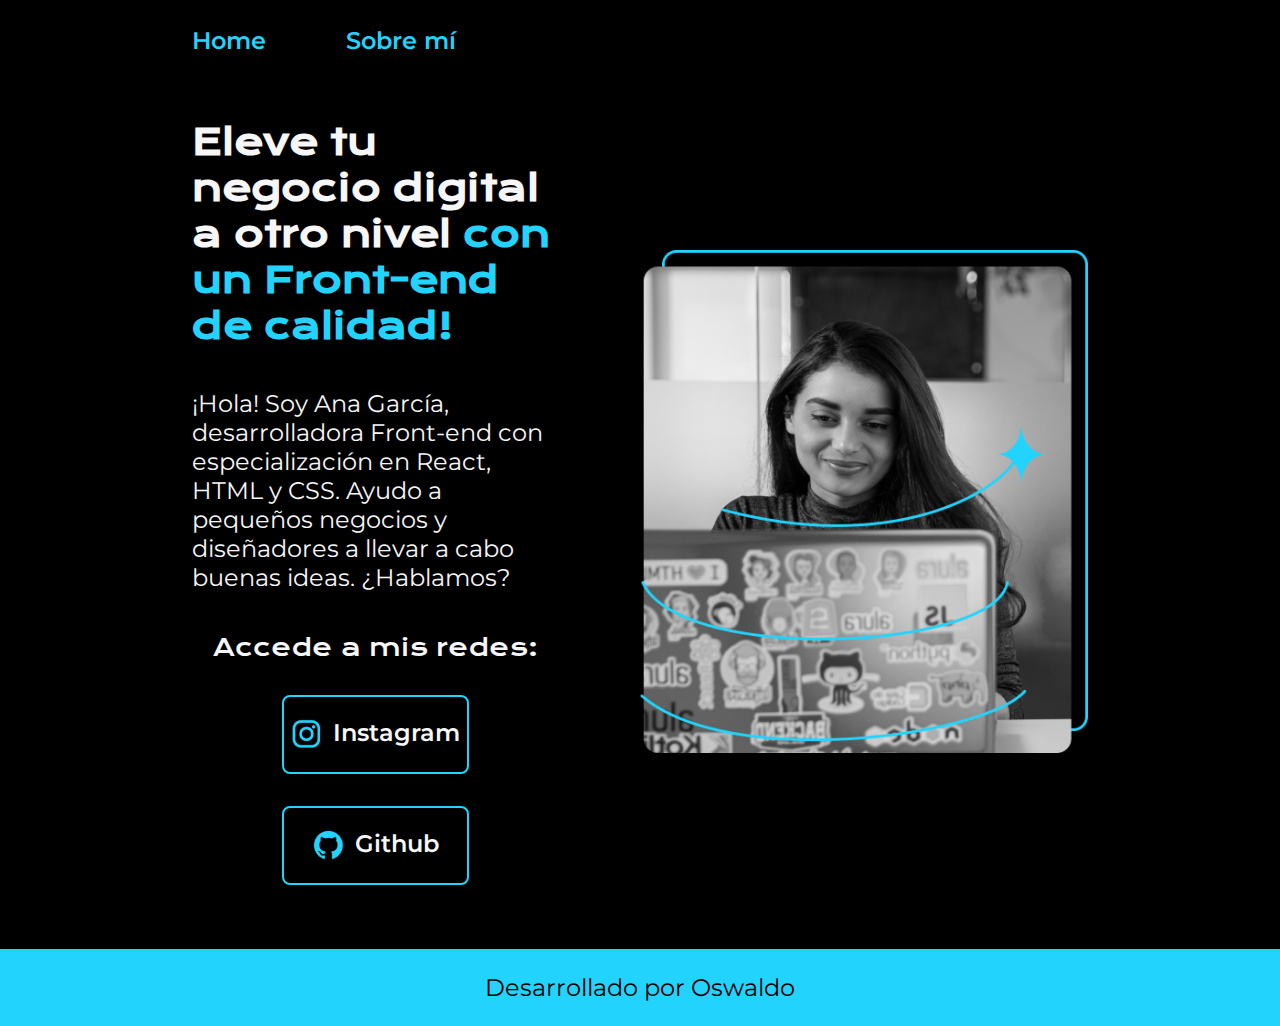
<file: index.html>
<!DOCTYPE html>
<html lang="es-ar">
<head>
    <meta charset="UTF-8">
    <meta http-equiv="X-UA-Compatible" content="IE=edge">
    <meta name="viewport" content="width=device-width, initial-scale=1.0">
    <title>Portafolio</title>
    <link rel="stylesheet" href="./styles/style.css">

</head>
<body>
    <header class="header">
        <nav class="header__menu">
            <a class="header__menu__link" href="index.html">Home</a>
            <a class="header__menu__link" href="abaut.html">Sobre mí</a>    

        </nav>
    </header>
    <main class="presentacion">
        <section class="presentacion__contenido">
            <h1 class="presentacion__contenido__titulo">
                Eleve tu negocio digital a otro nivel 
                <strong class="titulo-destaque">con un Front-end de calidad!
                </strong></h1>
                <p class="presentacion__contenido__texto">¡Hola! Soy Ana García, 
                    desarrolladora Front-end con 
                    especialización en React, HTML y CSS. Ayudo a pequeños 
                    negocios y diseñadores a llevar a cabo buenas ideas.
                    ¿Hablamos?
                </p>

                <div class="presentacion__enlaces">
                    <h2 class="presentacion__enlaces__subtitulo">Accede a mis redes:</h2>
                    <a class="presentacion__enlaces__link" href="https://www.instagram.com/">
                        <img src="./assets/instagram.png">
                        Instagram</a>
                    <a class="presentacion__enlaces__link" href="https://www.github.com/">
                        <img src="./assets/github.png">
                        Github</a>

                </div>


        </section>
            <img class="presentacion__imagen" src="./assets/Imagem.png" alt="Imagen de Ana García trabajando">
    </main>
    <footer class="footer">
        <p>Desarrollado por Oswaldo</p>
    </footer>
</body>
</html>
</file>
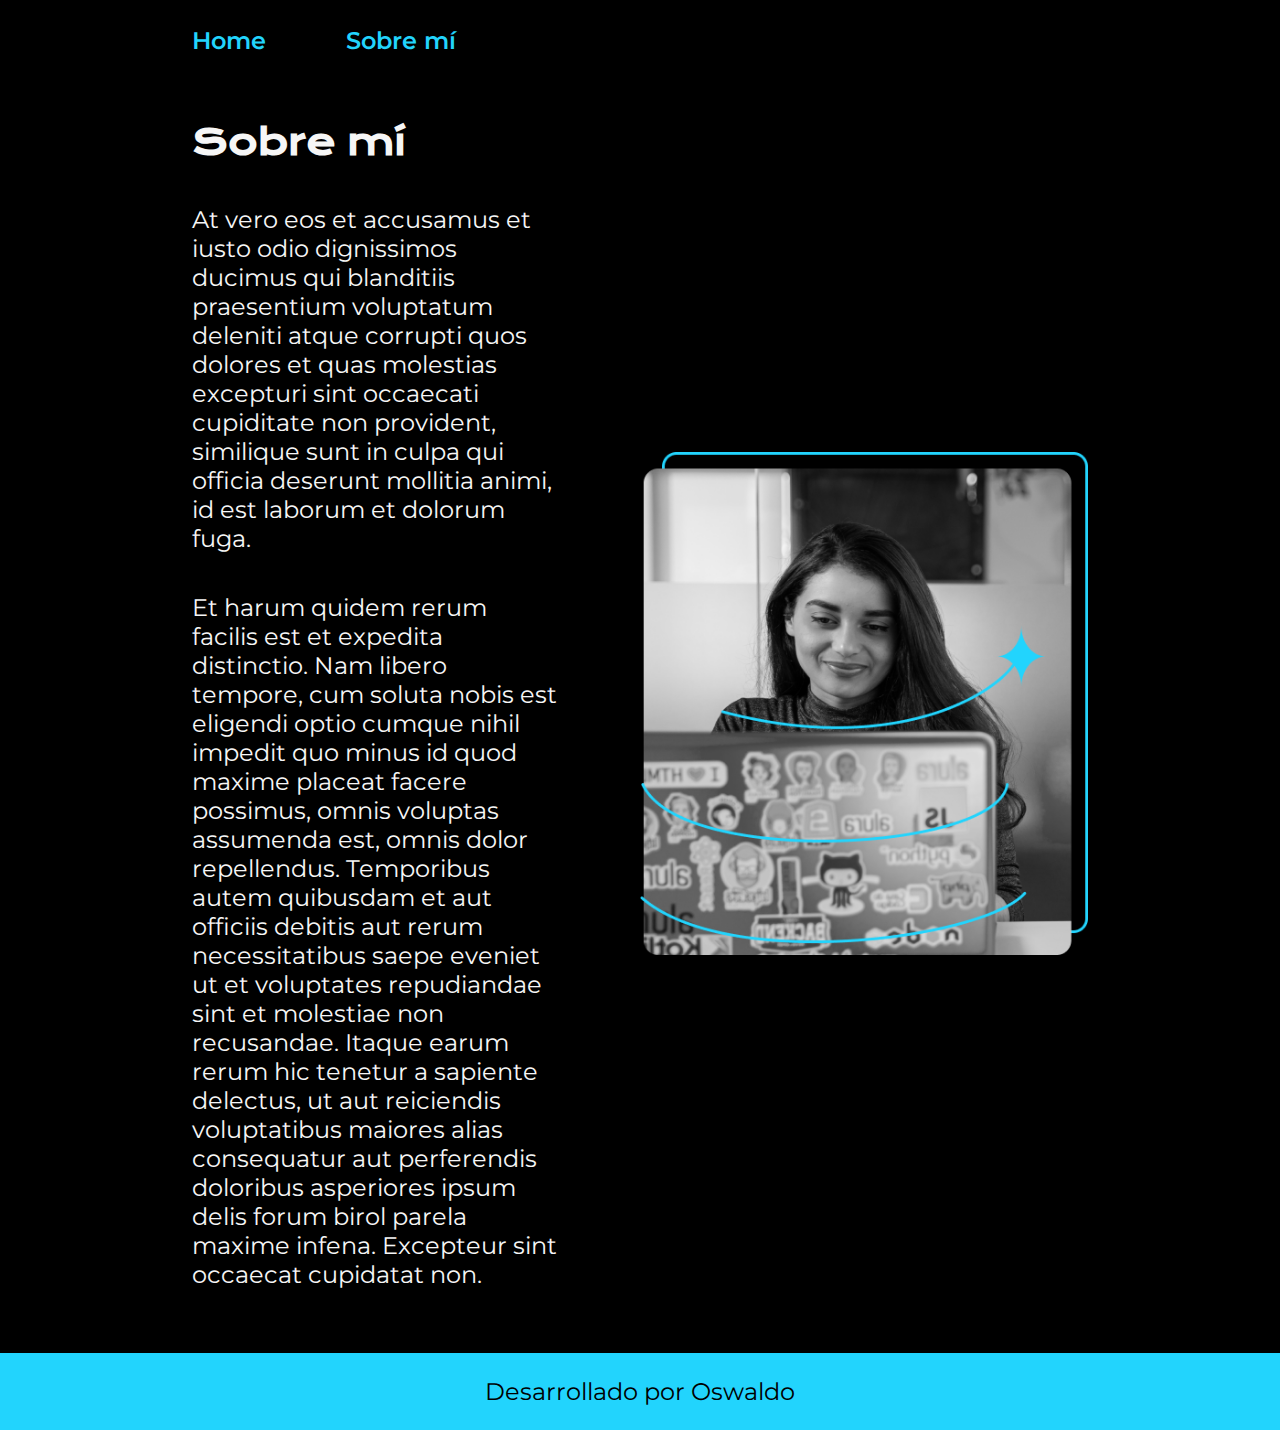
<file: abaut.html>
<!DOCTYPE html>
<html lang="es-ar">
<head>
    <meta charset="UTF-8">
    <meta name="viewport" content="width=device-width, initial-scale=1.0">
    <title>Sobre mí</title>
    <link rel="stylesheet" href="./styles/style.css">
</head>
<body>
    <header class="header">
        <nav class="header__menu">
            <a class="header__menu__link" href="index.html">Home</a>
            <a class="header__menu__link" href="abaut.html">Sobre mí</a>    

        </nav>
    </header>
    <main class="presentacion">

        <section class="presentacion__contenido">
            <h1 class="presentacion__contenido__titulo">Sobre mí</h1>
            <p class="presentacion__contenido__texto">At vero eos et accusamus et iusto odio dignissimos ducimus qui blanditiis praesentium voluptatum deleniti atque corrupti quos dolores et quas molestias excepturi sint occaecati cupiditate non provident, similique sunt in culpa qui officia deserunt mollitia animi, id est laborum et dolorum fuga.</p>
            <p class="presentacion__contenido__texto">Et harum quidem rerum facilis est et expedita distinctio. Nam libero tempore, cum soluta nobis est eligendi optio cumque nihil impedit quo minus id quod maxime placeat facere possimus, omnis voluptas assumenda est, omnis dolor repellendus. Temporibus autem quibusdam et aut officiis debitis aut rerum necessitatibus saepe eveniet ut et voluptates repudiandae sint et molestiae non recusandae. Itaque earum rerum hic tenetur a sapiente delectus, ut aut reiciendis voluptatibus maiores alias consequatur aut perferendis doloribus asperiores ipsum delis forum birol parela maxime infena. Excepteur sint occaecat cupidatat non.</p>

        </section>
        <img class="presentacion__imagen" src="./assets/Imagem.png" alt="Imagen de Ana García trabajando">

    </main>
    <footer class="footer">
        <p>Desarrollado por Oswaldo</p>
    </footer>
</body>
</html>
</file>
<file: styles/style.css>
@import url('https://fonts.googleapis.com/css2?family=Krona+One&family=Montserrat:ital,wght@0,100..900;1,100..900&display=swap');


:root{
    --color-primario: #000000;
    --color-secundario: #F6F6F6;
    --color-terciario: #22D4FD;
    --color-hover: #272727;
  
    --fuente-montserrat: "Montserrat", sans serif;
    --fuente-krona: "Krona One", sans serif;
}

* {
    padding: 0;
    margin: 0;
}

body{
    background-color: var(--color-primario);
    color: var(--color-secundario);
    box-sizing: border-box;
}  

.header{
    padding: 2% 0% 0% 15%;
}

.header__menu{
    display: flex;
    gap: 80px;
}
.header__menu__link{
    font-family: var(--fuente-montserrat);
    font-size: 1.5rem;
    font-weight: 600;
    color: var(--color-terciario);
    text-decoration: none;

}



.presentacion{
    display: flex;
    align-items: center;
    padding: 5% 15%;
    justify-content: space-between;
    gap: 82px;
}

.presentacion__contenido{
    width: 50%;
    display: flex;
    flex-direction: column;
    gap: 40px;
}


.presentacion__contenido__titulo{
    font-size: 2.25rem;
    font-family: var(--fuente-krona);
}

.titulo-destaque{
    color: var(--color-terciario);
}

.presentacion__contenido__texto{
    font-family: var(--fuente-montserrat);
    font-size: 1.5rem;
}

.presentacion__enlaces{
    display: flex;
    justify-content:space-between;
    flex-direction: column;
    align-items: center;
    gap: 32px;
}

.presentacion__enlaces__subtitulo{
    font-family: var(--fuente-krona);
    font-size: 1.5rem;
    font-weight: 400;
}
.presentacion__enlaces__link{
    width: 50%;
    text-align: center;
    padding: 21.5px 0;
    border-radius: 8px;
    font-family: var(--fuente-montserrat);
    font-size: 1.5rem;
    font-weight: 600;
    text-decoration: none;
    color: var(--color-secundario);
    border: 2px solid var(--color-terciario);
    display: flex;
    justify-content: center;
    gap: 10px;
}

.presentacion__enlaces__link:hover{
    background-color: var(--color-hover);
}

.presentacion__imagen{
    width: 50%;
}

.footer{
    background-color: var(--color-terciario);
    padding: 1.5rem;
    color: var(--color-primario);
    text-align: center;
    font-family: var(--fuente-montserrat);
    font-size: 24px;
    font-weight: 400;
}

@media (max-width: 1200px ){

    .header{
        padding: 10%;
    } 

    .header__menu{
        justify-content: center;
    }

    .presentacion{
        flex-direction: column-reverse;
        padding: 5%;
    }

    .presentacion__contenido{
        width: auto;
    }

}
</file>
